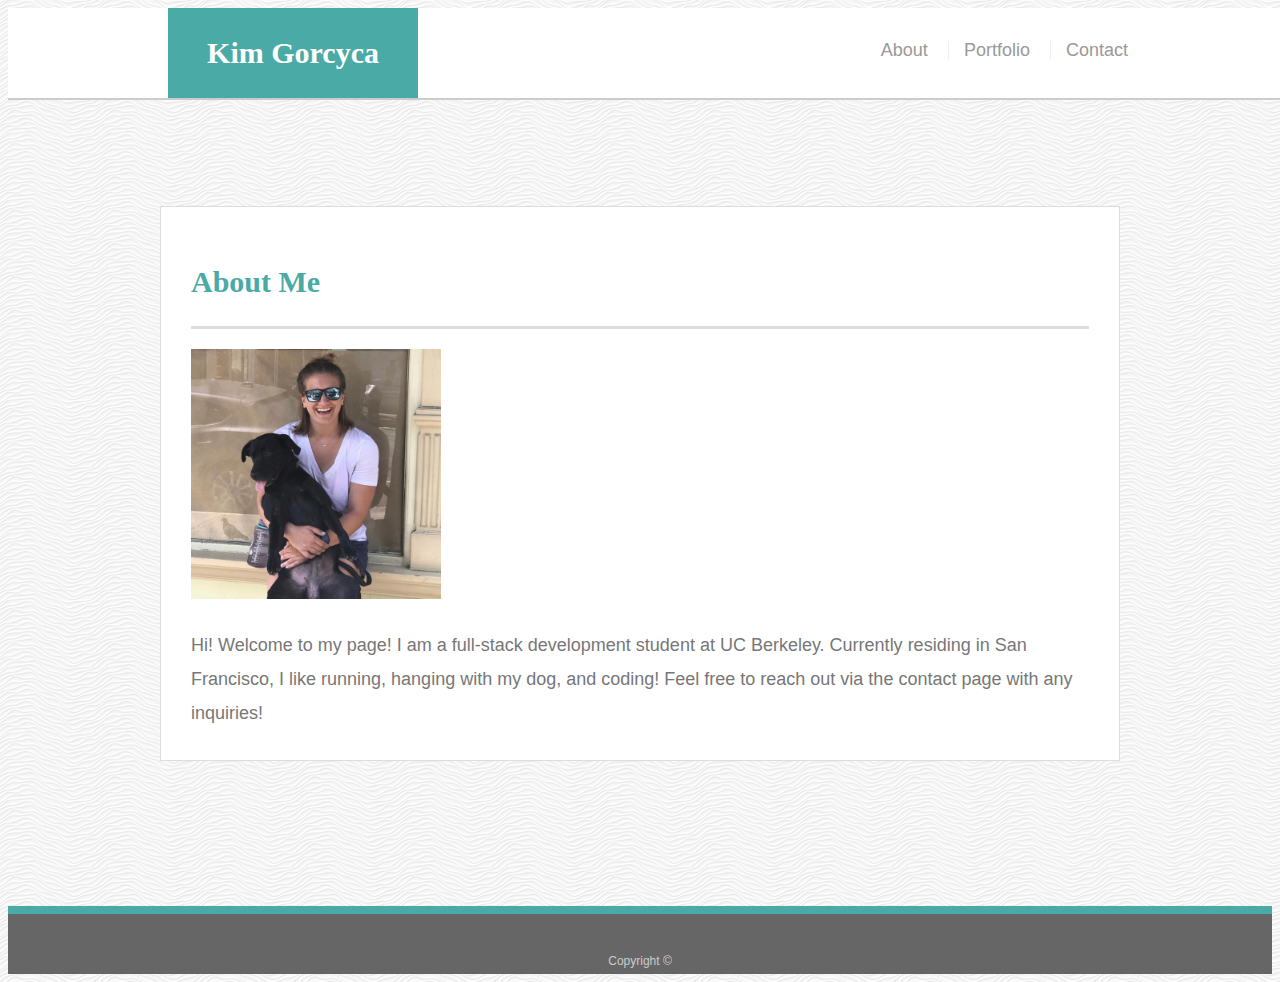
<file: index.html>
<!DOCTYPE html>
<html lang="en-us">

<head>
  <meta charset="UTF-8">
  <title>Kim Gorcyca Bio</title>

  <!-- This line is money! It points your HTML to the CSS file. -->
  <!-- Notice the "relative" pathway? It matches a file inside our current directory's "assets" folder. Open it to see our style rules. -->
  <link rel="stylesheet" type="text/css" href="assets/css/style.css">


</head>

<body>
  <header id="masthead">
    <div class="container">
      <a href="index.html" id="logo">Kim Gorcyca</a>
      <nav>
        <a href="index.html">About</a>
        <a href="portfolio.html">Portfolio</a>
        <a href="contact.html">Contact</a>
      </nav>
    </div>
  </header>
  
 <br></br>

  <div id="main-container" class="container">
    <section class="main-section">
      <h1>About Me</h1>

      <img src="assets/images/kgo.jpg" height= "250px" width= "250px" class="auth-image" alt="Your Name">

        <p>Hi! Welcome to my page! I am a full-stack development student at UC Berkeley. 
           Currently residing in San Francisco, I like running, hanging with my dog, and coding! 
           Feel free to reach out via the contact page with any inquiries!
        </p>
        
    </section>

  </div>

  <footer>
    <div class="container">
      Copyright &copy; 
    </div>
  </footer>

</body>

</html>
</file>
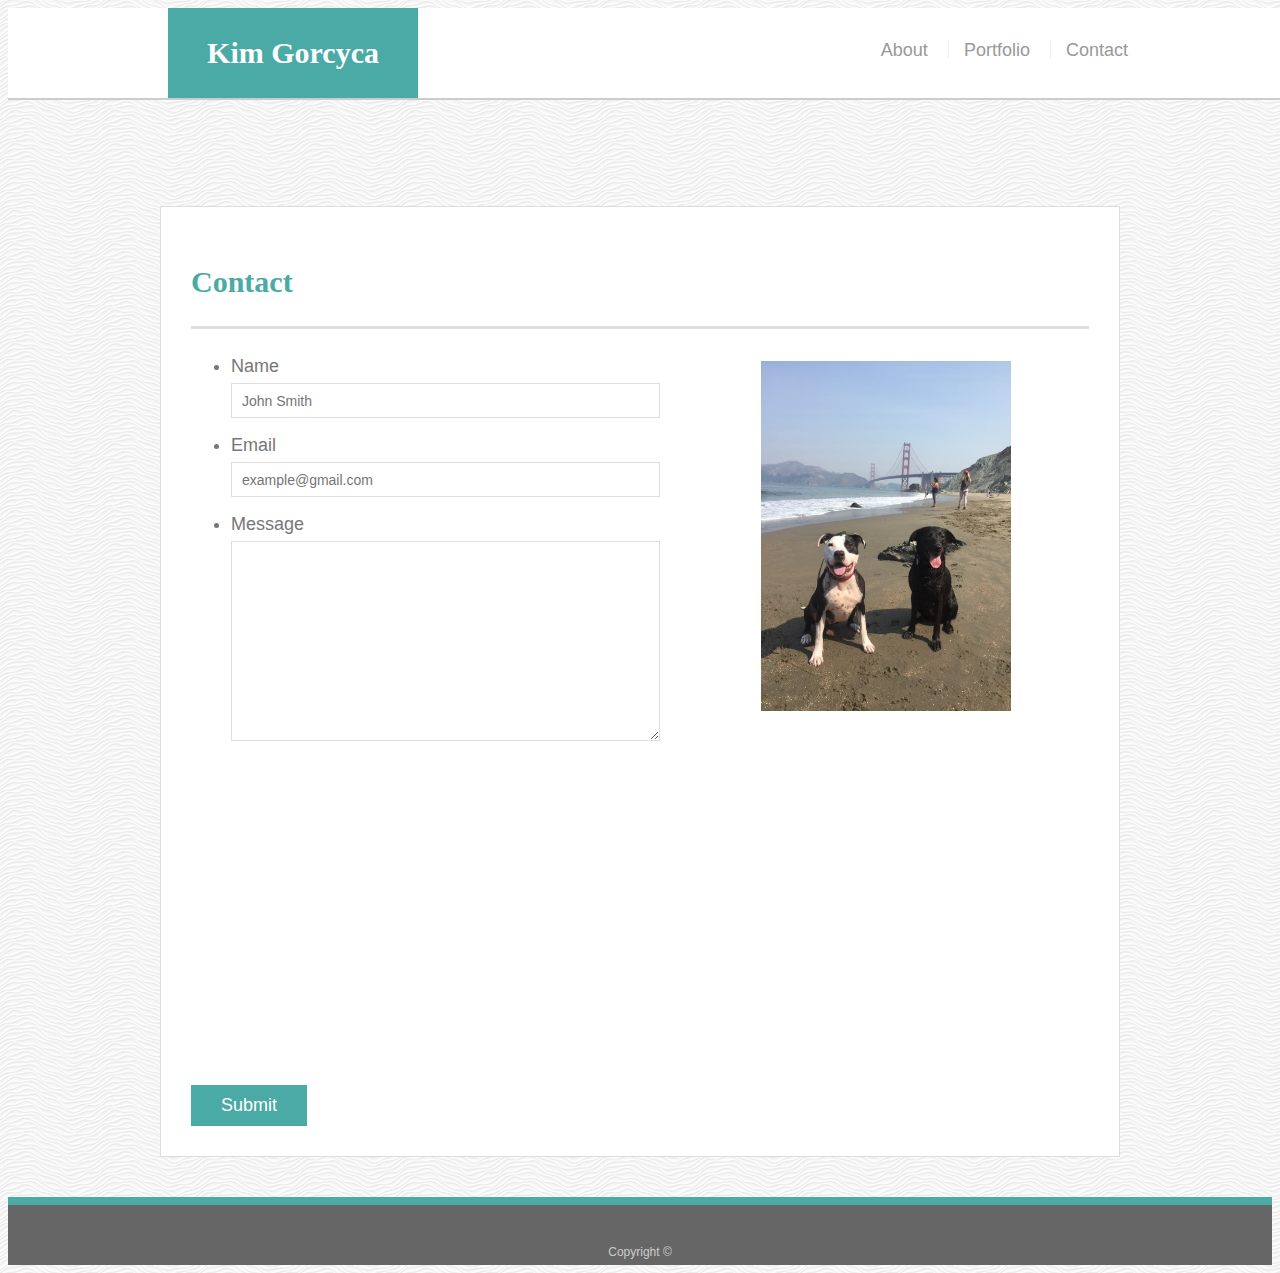
<file: contact.html>
<!DOCTYPE html>
<html lang="en-us">

<head>
  <meta charset="UTF-8">
  <title>Kim Gorcyca- Contact</title>

  <!-- This line is money! It points your HTML to the CSS file. -->
  <!-- Notice the "relative" pathway? It matches a file inside our current directory's "assets" folder. Open it to see our style rules. -->
  <link rel="stylesheet" type="text/css" href="assets/css/style.css">
  <link rel="stylesheet" type="text/css" href="assets/css/contact.css">
</head>

<body>
  <header id="masthead">
    <div class="container">
      <a href="index.html" id="logo">Kim Gorcyca</a>
      <nav>
        <a href="index.html">About</a>
        <a href="portfolio.html">Portfolio</a>
        <a href="contact.html">Contact</a>
      </nav>
    </div>
  </header>
    
   <br></br>

   <div id="main-container" class="container">
    <section class="main-section">
      <h1>Contact</h1>

      <form id="contact-form">
        <ul>
          <li>
            <label for="name">Name</label>
            <input type="text" id="name" name="name" placeholder="John Smith" required="required">
          </li>
          <li>
            <label for="email">Email</label>
            <input type="email" id="email" name="email" placeholder="example@gmail.com" required="required">
          </li>
          <li>
            <label for="message">Message</label>
            <textarea id="message" name="message" required="required"></textarea>
          </li>
        </ul>
        <input type="submit">

        <img id= contactpicture src="./assets/images/river.jpg" width="250" height="350" alt="My Pic">
      </form>

      

    </section>
    </div>


  <br></br>

  <footer>
    <div class="container">
      Copyright &copy; 
    </div>
  </footer>
</body>
  

</html>
</file>
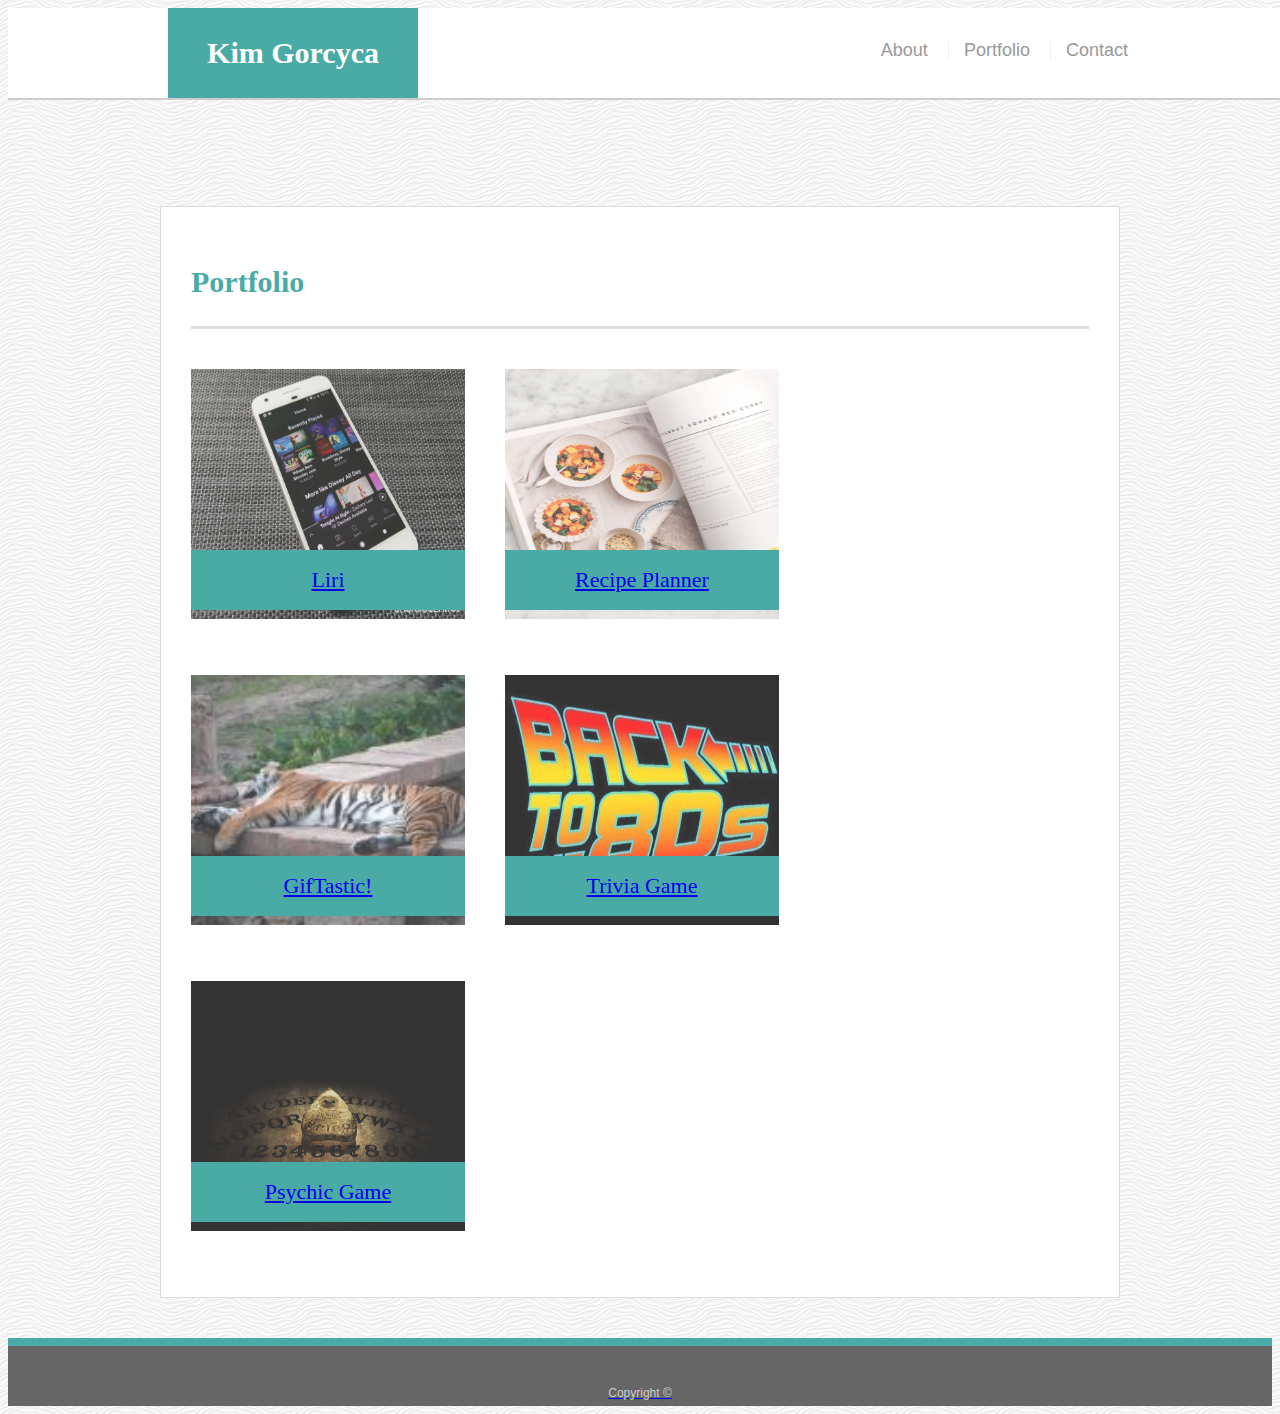
<file: portfolio.html>
<!DOCTYPE html>
<html lang="en-us">

<head>
  <meta charset="UTF-8">
  <title>Kim Gorcyca Portfolio</title>

  <!-- This line is money! It points your HTML to the CSS file. -->
  <!-- Notice the "relative" pathway? It matches a file inside our current directory's "assets" folder. Open it to see our style rules. -->
  <link rel="stylesheet" type="text/css" href="assets/css/style.css">
  <link rel="stylesheet" type="text/css" href="assets/css/portfolio.css">

</head>

<body>
  <header id="masthead">
    <div class="container">
      <a href="index.html" id="logo">Kim Gorcyca</a>
      <nav>
        <a href="index.html">About</a>
        <a href="portfolio.html">Portfolio</a>
        <a href="contact.html">Contact</a>
      </nav>
    </div>
  </header>
    
   <br></br>

   <div id="main-container" class="container">
      <section class="main-section">
        <h1>Portfolio</h1>
  
        <div class="work">
          <img src="assets/images/spotify-hero-home-pixel-greyscale.jpg" alt="Liri" height="250" width="200">
  
          <h3>
              <a href= "https://github.com/kimgorc/liri-node-app">Liri
            </h3>
        </div>
        <div class="work">
          <img src="assets/images/redcurry.jpg" alt="Recipe Planner" height="250" width="200" >
          
          <h3>
          <a href= "https://wow-such-team.github.io/recipe_planner.github.io/">Recipe Planner   
        </h3>
        </div>
        <div class="work">
          <img src="assets/images/image3.jpg" alt="GifTastic!" height="250" width="200">
  
          <h3>
              <a href= "https://kimgorc.github.io/GifTastic/">GifTastic!
          </h3>
        </div>
        <div class="work">
          <img src="assets/images/title.jpg.jpg" alt="Trivia Game" height="250" width="200">
  
          <h3>
              <a href= "https://kimgorc.github.io/TriviaGame/"> Trivia Game
            </h3>
        </div>
        <div class="work">
          <img src="assets/images/wp2309722-ouija-wallpapers.jpg" alt="Psychic Game" height="250" width="200">
  
          <h3>
              <a href= "https://kimgorc.github.io/Psychic_Game/"> Psychic Game
            </h3>
        </div>
  
      </section>
  
    </div>

 <br></br>

 <footer>
  <div class="container">
    Copyright &copy; 
  </div>
</footer>
</body>
  
</body>

</html>
</file>
<file: assets/css/style.css>
body {
  font-family: Arial, "Helvetica Neue", Helvetica, sans-serif;
  font-size: 18px;
  line-height: 34px;
  color: #777777;
  background: url("../images/white-waves/white-waves.png");
}

* {
  box-sizing: border-box;
}

/* general */

.container {
  width: 100%;
  max-width: 960px;
  margin: 0 auto;
  clear: both;
}

h1,
h2,
h3,
p {
  margin-bottom: 20px;
}

p:last-child {
  margin-bottom: 0;
}

h1,
h2,
h3 {
  font-family: Georgia, Times, "Times New Roman", serif;
  font-weight: 700;
  color: #4aaaa5;
}

h1 {
  padding-bottom: 20px;
  font-size: 30px;
  line-height: 49px;
  border-bottom: 3px solid #dddddd;
}

h2,
h3 {
  font-size: 22px;
}

/* header */

#masthead {
  position: fixed;
  z-index: 99;
  width: 100%;
  margin: 0 0 30px;
  overflow: auto;
  color: #ffffff;
  background: #ffffff;
  border-bottom: 2px solid #cccccc;
}

#logo {
  float: left;
  width: 250px;
  height: 90px;
  font-family: Georgia, Times, "Times New Roman", serif;
  font-size: 30px;
  font-weight: 700;
  line-height: 90px;
  color: #ffffff;
  text-align: center;
  text-decoration: none;
  background: #4aaaa5;
}

nav {
  float: right;
  margin-top: 25px;
}

nav a {
  display: inline-block;
  padding-left: 15px;
  margin-left: 15px;
  line-height: 18px;
  color: #999;
  text-decoration: none;
  border-left: 1px solid #efefef;
}

nav a:first-child {
  border-left: 0 none;
}

/* footer */

footer {
  padding: 30px 0;
  clear: both;
  font-size: 12px;
  color: #ffffff;
  color: #cccccc;
  text-align: center;
  background: #666666;
  border-top: 8px solid #4aaaa5;
  height: 50px;
}

h3, h2 {
  padding-bottom: 20px;
  margin-bottom: 15px;
  line-height: 22px;
  border-bottom: 2px solid #eeeeee;
}

/* main */

#main-container {
  padding-top: 130px;
  min-height: calc(100vh - 70px);
}

.main-section {
  float: left;
  width: 100%;
  max-width: 960px;
  padding: 30px;
  margin: 0 0 40px;
  background: #ffffff;
  border: 1px solid #dddddd;
}
</file>
<file: assets/css/contact.css>
/* contact page */

#contact-form ul {
  margin-bottom: 20px;
}

#contact-form li {
  margin-bottom: 10px;
}

label,
input[type=text],
input[type=email],
textarea {
  display: block;
  width: 50%;
}

input[type=text],
input[type=email],
textarea {
  height: 35px;
  padding: 0 10px;
  font-size: 14px;
  border: 1px solid #dddddd;
}

textarea {
  height: 200px;
}

input[type=submit] {
  padding: 10px 30px;
  font-size: 18px;
  color: #ffffff;
  cursor: pointer;
  background: #4aaaa5;
  border: 0 none;
}

#contactpicture{
 position: relative;
 left:50%;
 bottom:400px;

}
</file>
<file: assets/css/portfolio.css>
/* portfolio page */

.work {
  position: relative;
  float: left;
  width: 274px;
  margin: 20px 0 25px;
  overflow: auto;
}

.work:nth-child(even) {
  margin-right: 40px;
}

.work img {
  width: 100%;
  border: 0 none;
  opacity: 0.8;
}

.work h3 {
  position: absolute;
  bottom: 20px;
  width: 100%;
  padding: 15px;
  margin-bottom: 0;
  font-weight: 300;
  line-height: 30px;
  color: #ffffff;
  text-align: center;
  background: #4aaaa5;
  border-bottom: 0;
}

.auth-image {
  float: left;
  width: 200px;
  height: auto;
  margin-top: 10px;
  margin-right: 25px;
}
</file>
